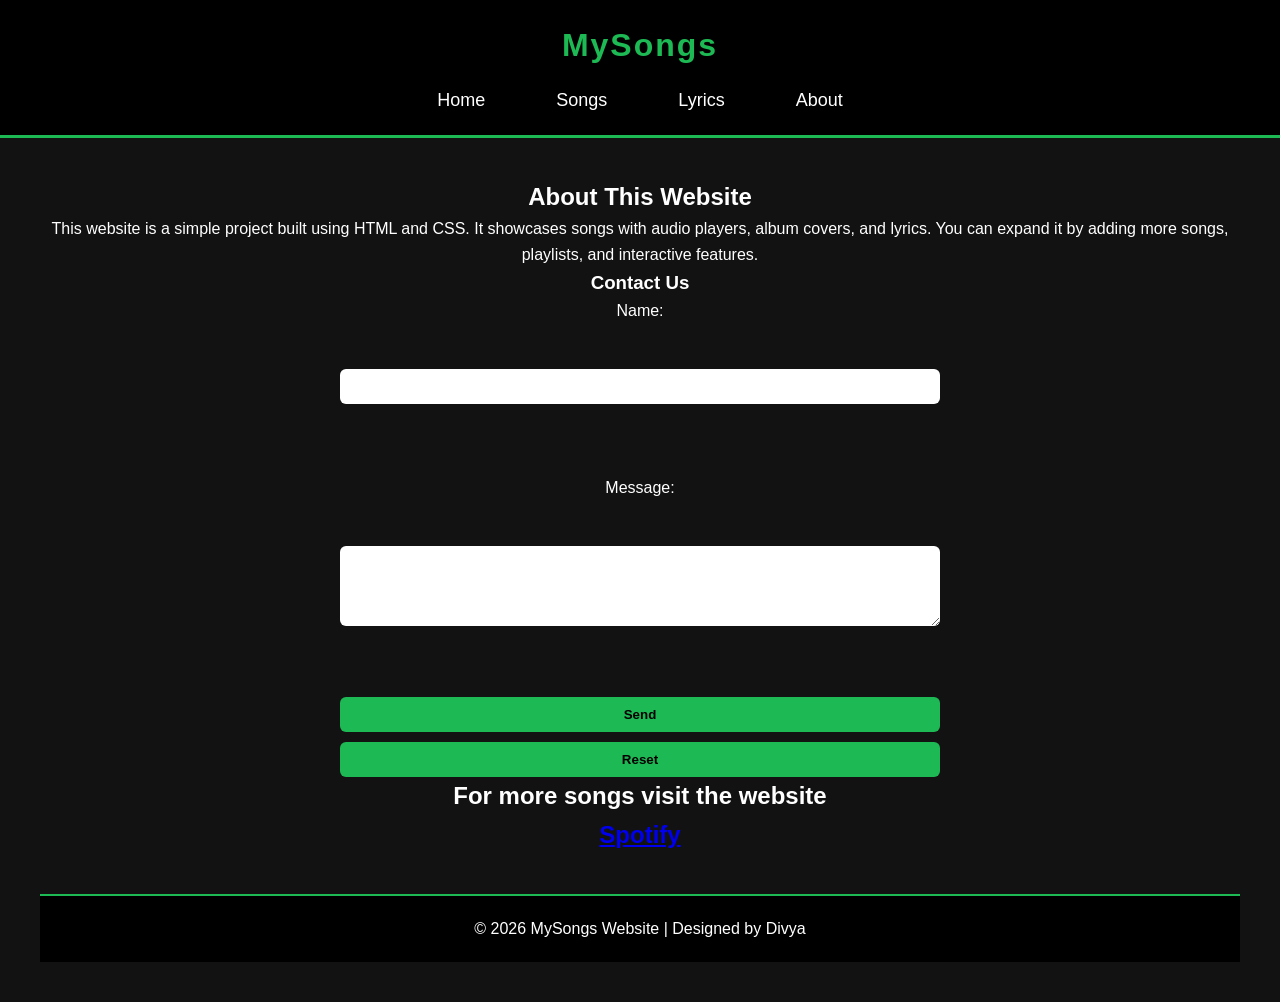
<file: contact.html>
<!DOCTYPE html>
<html lang="en">
<head>
  <meta charset="UTF-8">
  <meta name="viewport" content="width=device-width, initial-scale=1.0">
  <title>About</title>
  <link rel="stylesheet" href="style.css">
</head>
<body>
  <header>
    <div class="logo"><center>MySongs</center></div>
    <nav>
      <ul>
        <li><a href="project.html">Home</a></li>
        <li><a href="index.html">Songs</a></li>
        <li><a href="lyrics.html">Lyrics</a></li>
        <li><a href="contact.html">About</a></li>
      </ul>
    </nav>
  </header>

  <section>
    <h2>About This Website</h2>
    <p>
      This website is a simple project built using HTML and CSS.  
      It showcases songs with audio players, album covers, and lyrics.  
      You can expand it by adding more songs, playlists, and interactive features.
    </p>

    <h3>Contact Us</h3>
    <form action="https://music.youtube.com/" method="GET">
      <label for="name">Name:</label>
      <br>
      <input type="text" id="name" name="name" required><br><br>

      <label for="message">Message:</label><br>
      <textarea id="message" name="message" rows="4" cols="40"></textarea><br><br>

      <button type="submit">Send</button>
      <button type="reset">Reset</button>
    </form>
    <h2>For more songs visit the website</h2>
    <h2><a href="https://open.spotify.com/">Spotify</a><h2></h2>
    <footer>
        <p>&copy; 2026 MySongs Website | Designed by Divya</p>
    </footer>
  </section>

</body>
</html>
</file>
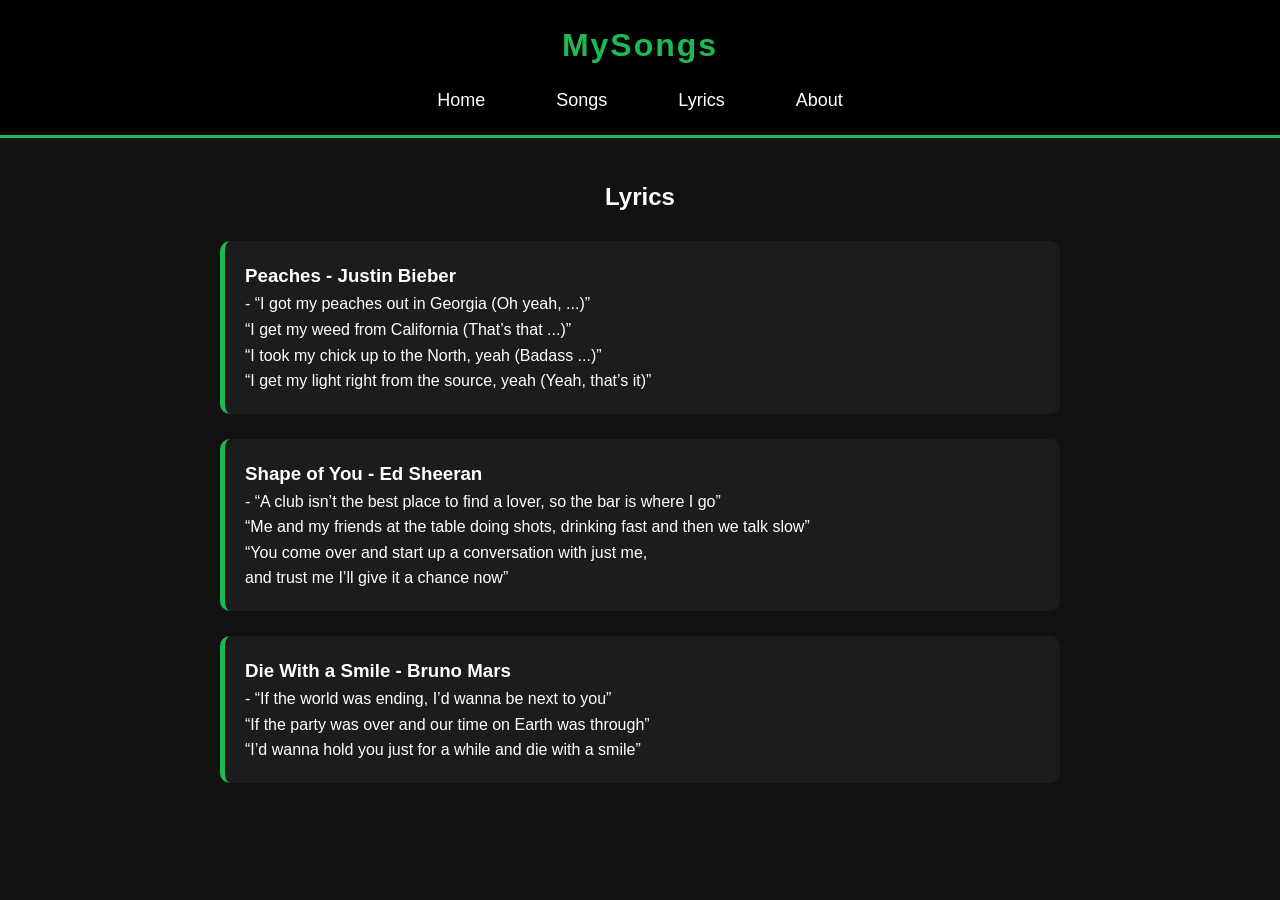
<file: lyrics.html>
<!DOCTYPE html>
<html lang="en">
<head>
  <meta charset="UTF-8">
  <meta name="viewport" content="width=device-width, initial-scale=1.0">
  <title>Lyrics</title>
  <link rel="stylesheet" href="style.css">
</head>
<body>
  <header>
    <div class="logo"><center>MySongs</center></div>
    <nav>
      <ul>
        <li><a href="project.html">Home</a></li>
        <li><a href="index.html">Songs</a></li>
        <li><a href="lyrics.html">Lyrics</a></li>
        <li><a href="contact.html">About</a></li>
      </ul>
    </nav>
  </header>

  <section>
    <h2>Lyrics</h2>
    <div class="lyrics-box">
      <h3>Peaches - Justin Bieber</h3>
      <p>- “I got my peaches out in Georgia (Oh yeah, ...)”<br>
“I get my weed from California (That’s that ...)”
<br>“I took my chick up to the North, yeah (Badass ...)”
<br>“I get my light right from the source, yeah (Yeah, that’s it)”

</p>
    </div>
    <div class="lyrics-box">
      <h3>Shape of You - Ed Sheeran</h3>
      <p>- “A club isn’t the best place to find a lover, so the bar is where I go”
<br>“Me and my friends at the table doing shots, drinking fast and then we talk slow”
<br>“You come over and start up a conversation with just me, <br>and trust me I’ll give it a chance now”
</p>
    </div>
    <div class="lyrics-box">
      <h3>Die With a Smile - Bruno Mars</h3>
      <p>- “If the world was ending, I’d wanna be next to you”
<br>“If the party was over and our time on Earth was through”
<br>“I’d wanna hold you just for a while and die with a smile”
</p>
    </div>
  </section>
</body>
</html>
</file>
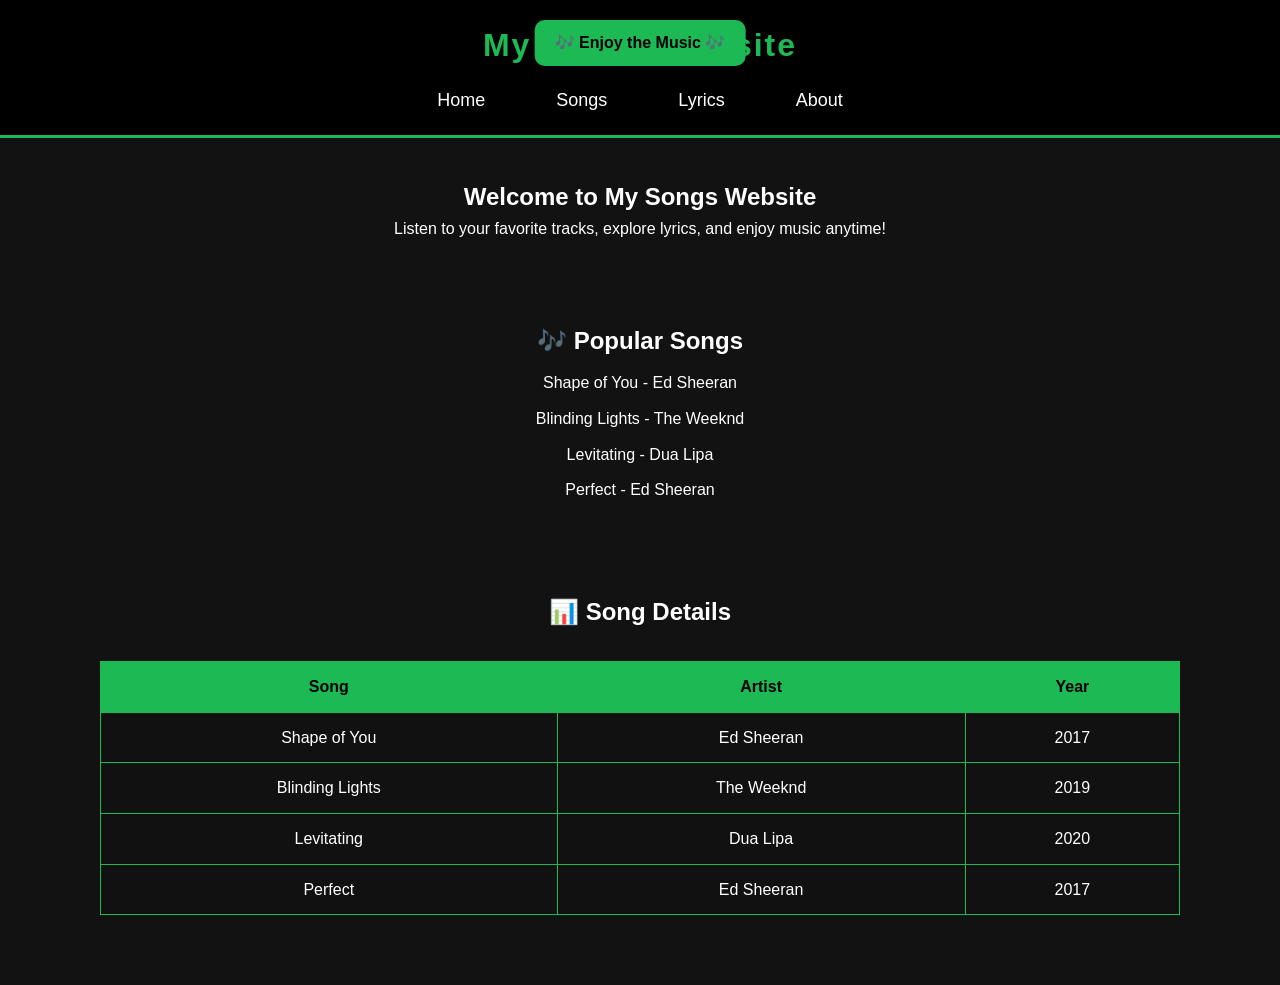
<file: project.html>
<!DOCTYPE html>
<html lang="en">
<head>
<meta charset="UTF-8">
<meta name="viewport" content="width=device-width, initial-scale=1.0">
<title>My Songs Website</title>
<link rel="stylesheet" href="style.css">
</head>

<body>

<header>
    <div class="logo">My Songs Website</div>
    <nav>
        <ul>
            <li><a href="project.html">Home</a></li>
            <li><a href="index.html">Songs</a></li>
            <li><a href="lyrics.html">Lyrics</a></li>
            <li><a href="contact.html">About</a></li>
        </ul>
    </nav>
</header>

<section>
    <h1>Welcome to My Songs Website</h1>
    <p>Listen to your favorite tracks, explore lyrics, and enjoy music anytime!</p>
</section>

<section>
    <h2>🎶 Popular Songs</h2>
    <ul class="song-list">
        <li>Shape of You - Ed Sheeran</li>
        <li>Blinding Lights - The Weeknd</li>
        <li>Levitating - Dua Lipa</li>
        <li>Perfect - Ed Sheeran</li>
    </ul>
</section>

<section>
    <h2>📊 Song Details</h2>
    <table>
        <tr>
            <th>Song</th>
            <th>Artist</th>
            <th>Year</th>
        </tr>
        <tr>
            <td>Shape of You</td>
            <td>Ed Sheeran</td>
            <td>2017</td>
        </tr>
        <tr>
            <td>Blinding Lights</td>
            <td>The Weeknd</td>
            <td>2019</td>
        </tr>
        <tr>
            <td>Levitating</td>
            <td>Dua Lipa</td>
            <td>2020</td>
        </tr>
        <tr>
            <td>Perfect</td>
            <td>Ed Sheeran</td>
            <td>2017</td>
        </tr>
    </table>
</section>
<script>
    // Show welcome alert
    function showWelcome() {
        alert("Welcome to My Songs Website! 🎵");
    }

    // Highlight favorite song
    function highlightSong() {
        let fav = document.getElementById("favSong");
        fav.style.cssText = "color:#1DB954; font-weight:bold; background-color:#121212; padding:5px; border-radius:5px;";
    }

    // Dark/Light Theme Toggle
    function toggleTheme() {
        document.body.classList.toggle("light-theme");
    }

    // Song Search Filter
    function filterSongs() {
        let input = document.getElementById("searchInput").value.toLowerCase();
        let songs = document.querySelectorAll("#songs ul li");
        songs.forEach(song => {
            song.style.display = song.textContent.toLowerCase().includes(input) ? "list-item" : "none";
        });
    }

    // Highlight song when clicked
    function makeClickableSongs() {
        let songs = document.querySelectorAll("#songs ul li");
        songs.forEach(song => {
            song.addEventListener("click", () => {
                songs.forEach(s => s.style.backgroundColor = ""); // reset
                song.style.backgroundColor = "#1DB954";
                song.style.color = "#000";
                song.style.fontWeight = "bold";
            });
        });
    }

    // Sort table by year
    function sortTable() {
        let table = document.querySelector("#songTable table");
        let rows = Array.from(table.rows).slice(1); // skip header
        rows.sort((a, b) => {
            return parseInt(a.cells[2].innerText) - parseInt(b.cells[2].innerText);
        });
        rows.forEach(row => table.appendChild(row));
    }

    // Animated welcome message
    function animatedWelcome() {
        let msg = document.createElement("div");
        msg.innerText = "🎶 Enjoy the Music 🎶";
        msg.style.cssText = "position:fixed; top:20px; left:50%; transform:translateX(-50%); background:#1DB954; color:#000; padding:10px 20px; border-radius:10px; font-weight:bold; animation: fadeOut 3s forwards;";
        document.body.appendChild(msg);
        setTimeout(() => msg.remove(), 3000);
    }

    window.onload = function() {
        showWelcome();
        makeClickableSongs();
        animatedWelcome();
    };
</script>
</body>
</html>
</file>
<file: style.css>
/* -------- RESET -------- */
*{
margin:0;
padding:0;
box-sizing:border-box;
}

/* -------- BODY -------- */
body{
font-family:Arial, sans-serif;
background:#121212;
color:white;
line-height:1.6;
}

/* -------- HEADER -------- */
header{
background:#000;
padding:20px;
border-bottom:3px solid #1DB954;
}

/* -------- LOGO -------- */
.logo{
font-size:32px;
font-weight:bold;
color:#1DB954;
letter-spacing:2px;
text-align:center;
}

/* -------- NAVIGATION -------- */
nav ul{
display:flex;
justify-content:center;
gap:35px;
list-style:none;
margin-top:15px;
}

nav ul li a{
text-decoration:none;
color:white;
font-size:18px;
padding:8px 18px;
border-radius:20px;
transition:0.3s;
}

nav ul li a:hover{
background:#1DB954;
color:black;
}

/* -------- SECTIONS -------- */
section{
padding:40px;
text-align:center;
}

/* -------- SONG LIST -------- */
.song-list li{
list-style:none;
margin:10px;
font-size:16px;
}

/* -------- SONG GRID -------- */
.songs{
display:grid;
grid-template-columns:repeat(2, 1fr);
justify-items:center;
gap:50px;
padding:50px;
}

/* CENTER LAST SONG */
.song:last-child{
grid-column:span 2;
}

/* -------- SONG CARD -------- */
.song{
background:#1a1a1a;
padding:20px;
border-radius:15px;
width:320px;
box-shadow:0 6px 20px rgba(0,0,0,0.6);
transition:0.3s;
display:flex;
flex-direction:column;
align-items:center;
gap:12px;
}

/* HOVER EFFECT */
.song:hover{
transform:translateY(-10px);
box-shadow:0 0 25px #1DB954;
}

/* -------- SONG IMAGE -------- */
.song img{
width:100%;
height:180px;
object-fit:cover;
border-radius:12px;
}

/* -------- SONG TITLE -------- */
.song h3{
color:#1DB954;
font-size:20px;
margin-top:10px;
}

/* -------- ARTIST TEXT -------- */
.song p{
opacity:0.7;
font-size:14px;
}

/* -------- AUDIO PLAYER FIX -------- */
audio{
width:100%;
max-width:260px;
border-radius:30px;
outline:none;
filter: invert(1) brightness(0.9);
margin-top:10px;
}

/* AUDIO HOVER EFFECT */
.song:hover audio{
transform:scale(1.05);
transition:0.3s;
}

/* -------- TABLE -------- */
table{
width:90%;
margin:30px auto;
border-collapse:collapse;
background:#111;
}

th, td{
padding:12px;
border:1px solid #1DB954;
text-align:center;
}

th{
background:#1DB954;
color:black;
}

/* -------- LYRICS BOX -------- */
.lyrics-box{
background:#1c1c1c;
border-left:5px solid #1DB954;
margin:25px auto;
padding:20px;
width:70%;
border-radius:10px;
text-align:left;
transition:0.4s;
}

.lyrics-box:hover{
background:#262626;
transform:scale(1.02);
}

/* -------- FORM -------- */
form{
width:50%;
margin:auto;
display:flex;
flex-direction:column;
gap:10px;
}

input,textarea{
padding:10px;
border:none;
border-radius:6px;
}

/* -------- BUTTON -------- */
button{
padding:10px;
border:none;
border-radius:6px;
background:#1DB954;
color:black;
font-weight:bold;
cursor:pointer;
transition:0.3s;
}

button:hover{
background:#17a34a;
transform:scale(1.05);
}

/* -------- FOOTER -------- */
footer{
margin-top:40px;
padding:20px;
text-align:center;
background:#000;
border-top:2px solid #1DB954;
}

/* -------- RESPONSIVE -------- */
@media(max-width:768px){

.songs{
grid-template-columns:1fr;
}

.song:last-child{
grid-column:auto;
}

form{
width:90%;
}

.lyrics-box{
width:90%;
}

}
</file>
